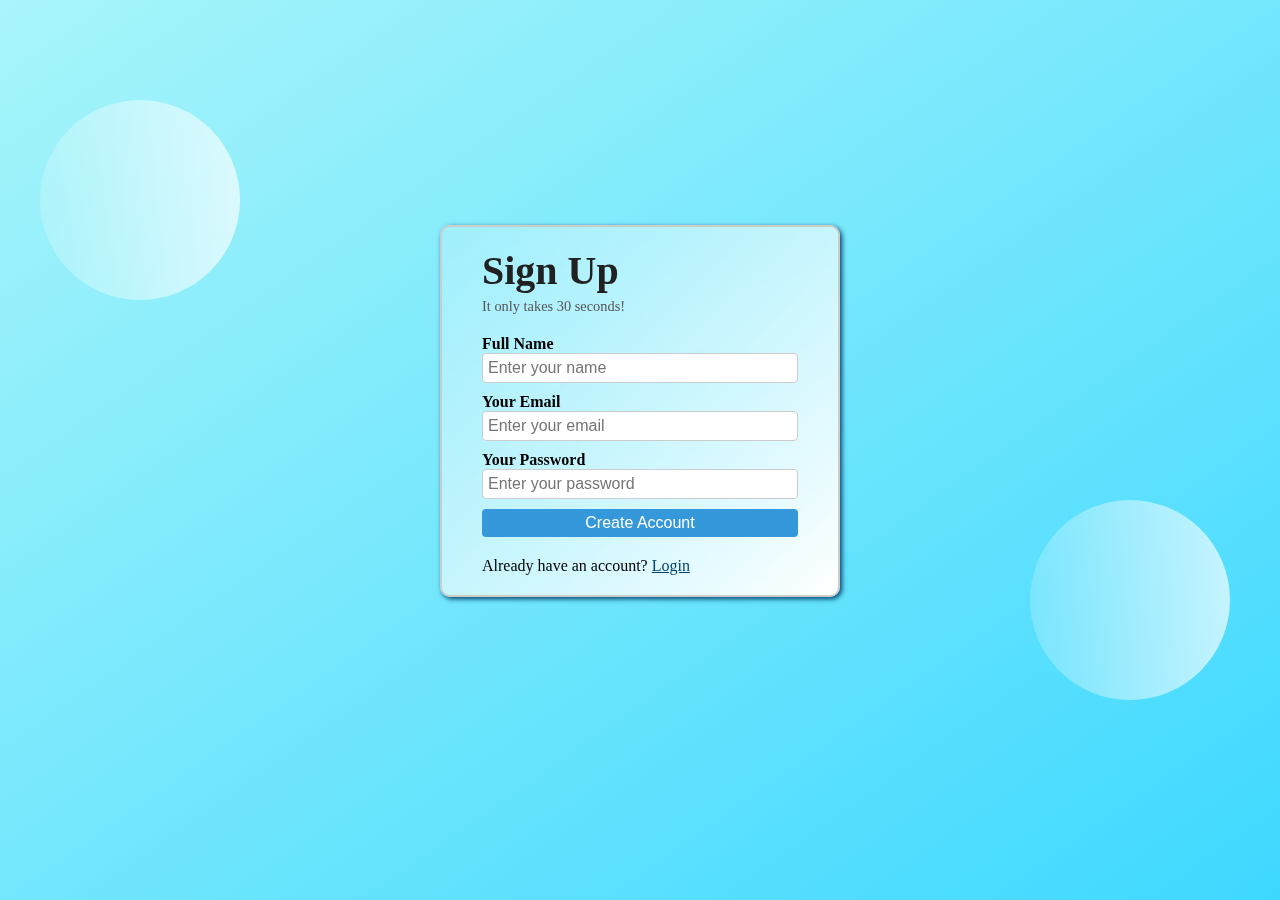
<file: Project_2/index.html>
<!DOCTYPE html>
<html lang="en">
  <head>
    <meta charset="UTF-8" />
    <meta name="viewport" content="width=device-width, initial-scale=1.0" />
    <title>Sign Up</title>
    <link rel="stylesheet" href="style.css" />
  </head>
  <body>
    <div class="outer">
      <div class="inner-box">
        <header class="signup-header">
          <h1>Sign Up</h1>
          <p>It only takes 30 seconds!</p>
        </header>
        <main class="singup-body">
          <form id="signup-form" action="/signup" method="POST">
            <p>
              <label for="fname">Full Name</label>
              <input
                type="text"
                id="fname"
                name="fname"
                placeholder="Enter your name"
                required
                aria-required="true"
              />
            </p>
            <p>
              <label for="email">Your Email</label>
              <input
                type="email"
                id="email"
                name="email"
                placeholder="Enter your email"
                required
                aria-required="true"
              />
            </p>
            <p>
              <label for="pass">Your Password</label>
              <input
                type="password"
                id="pass"
                name="pass"
                placeholder="Enter your password"
                required
                aria-required="true"
                minlength="8"
              />
            </p>
            <p>
              <input type="submit" id="submit" value="Create Account" />
            </p>
          </form>
        </main>
        <footer class="signup-footer">
          <p>Already have an account? <a href="/login">Login</a></p>
        </footer>
      </div>
      <div class="circle c1"></div>
      <div class="circle c2"></div>
    </div>
  </body>
</html>
</file>
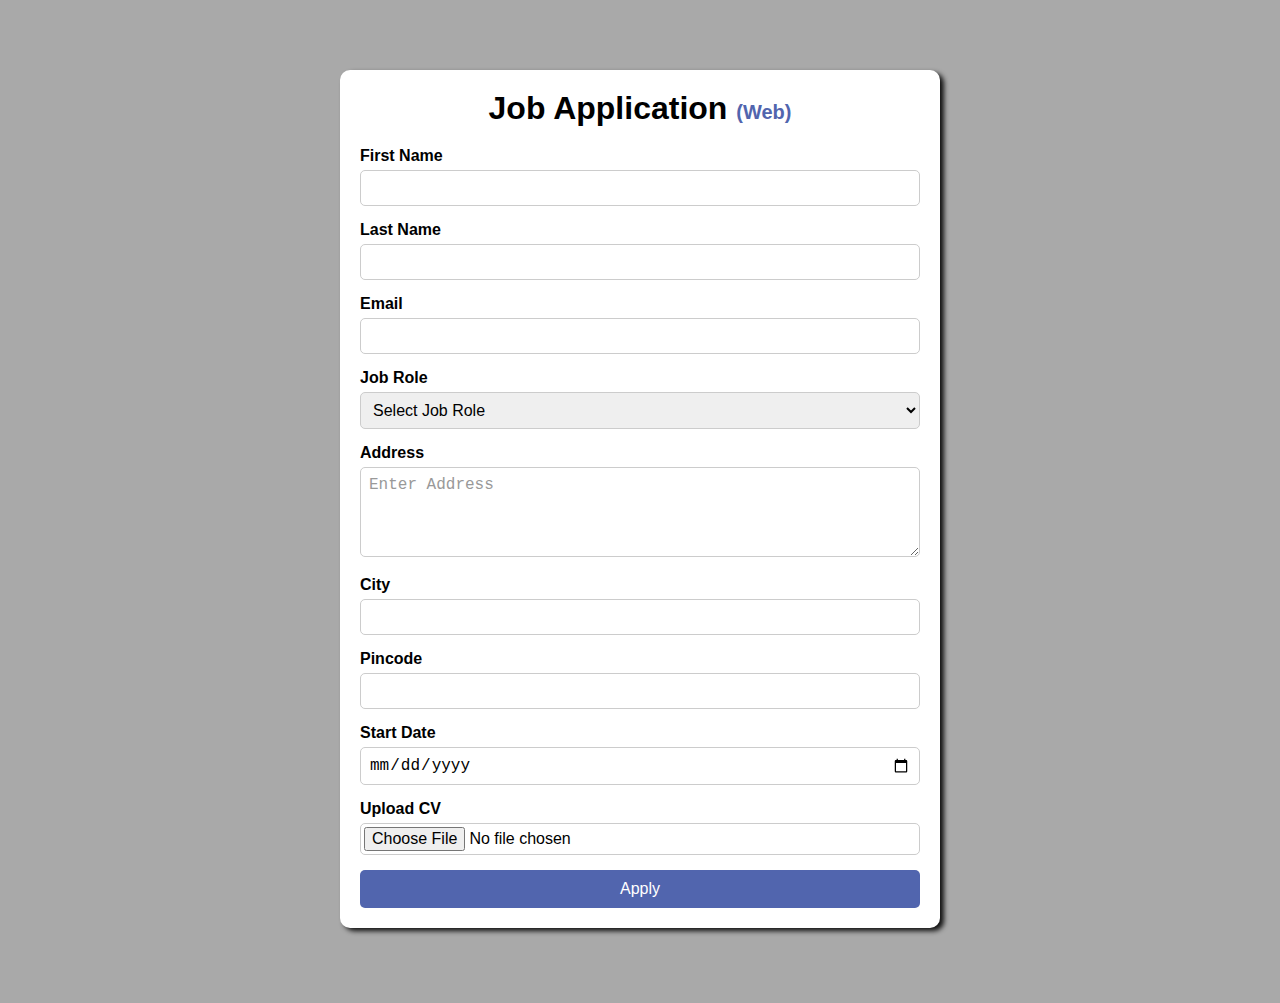
<file: Project_3/index.html>
<!DOCTYPE html>
<html lang="en">
  <head>
    <meta charset="UTF-8" />
    <meta name="viewport" content="width=device-width, initial-scale=1.0" />
    <title>Job Application</title>
    <link rel="stylesheet" href="style.css" />
  </head>
  <body>
    <div class="container">
      <div class="apply-box">
        <h1>Job Application <span class="title-small">(Web)</span></h1>
        <form id="jobForm" action="/submit" method="POST">
          <!-- First Name -->
          <div class="form-items">
            <label for="fName">First Name</label>
            <input
              type="text"
              id="fName"
              name="firstName"
              required
              aria-required="true"
            />
          </div>

          <!-- Last Name -->
          <div class="form-items">
            <label for="lName">Last Name</label>
            <input
              type="text"
              id="lName"
              name="lastName"
              required
              aria-required="true"
            />
          </div>

          <!-- Email -->
          <div class="form-items">
            <label for="email">Email</label>
            <input
              type="email"
              id="email"
              name="email"
              required
              aria-required="true"
            />
          </div>

          <!-- Job Role -->
          <div class="form-items">
            <label for="jrole">Job Role</label>
            <select name="jobRole" id="jrole" required aria-required="true">
              <option value="">Select Job Role</option>
              <option value="frontend">Frontend Developer</option>
              <option value="backend">Backend Developer</option>
              <option value="fullstack">Full Stack Developer</option>
              <option value="uiux">UI/UX Designer</option>
            </select>
          </div>

          <!-- Address -->
          <div class="form-items">
            <label for="address">Address</label>
            <textarea
              name="address"
              id="address"
              rows="4"
              cols="50"
              placeholder="Enter Address"
              required
              aria-required="true"
            ></textarea>
          </div>

          <!-- City -->
          <div class="form-items">
            <label for="city">City</label>
            <input
              type="text"
              id="city"
              name="city"
              required
              aria-required="true"
            />
          </div>

          <!-- Pincode -->
          <div class="form-items">
            <label for="pin">Pincode</label>
            <input
              type="number"
              id="pin"
              name="pincode"
              required
              aria-required="true"
            />
          </div>

          <!-- Start Date -->
          <div class="form-items">
            <label for="date">Start Date</label>
            <input
              type="date"
              id="date"
              name="startDate"
              required
              aria-required="true"
            />
          </div>

          <!-- CV -->
          <div class="form-items">
            <label for="cv">Upload CV</label>
            <input
              type="file"
              id="cv"
              name="cv"
              accept=".pdf,.doc,.docx"
              required
              aria-required="true"
            />
          </div>

          <button type="submit" class="submit-btn">Apply</button>
        </form>
      </div>
    </div>
  </body>
</html>
</file>
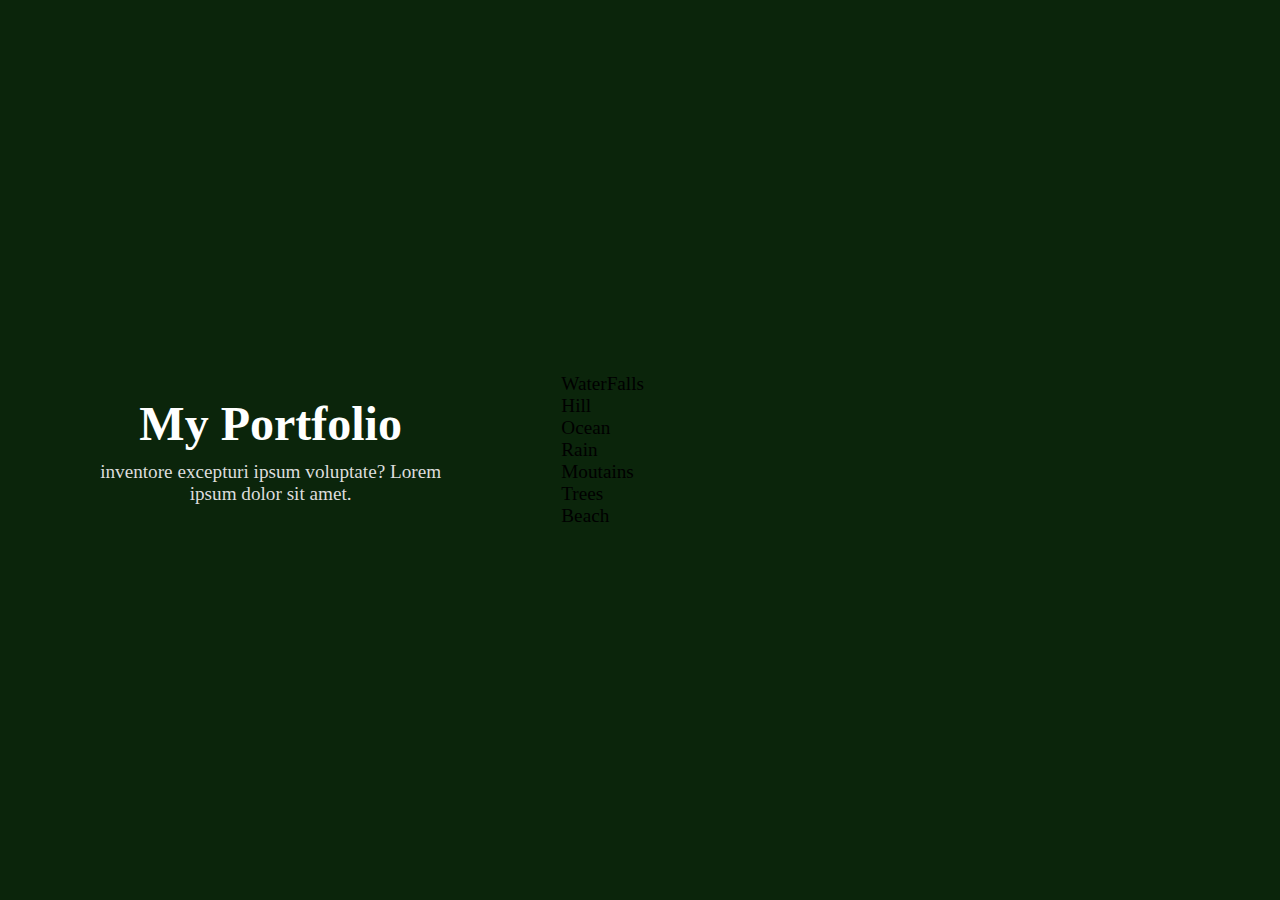
<file: Project_4/index.html>
<!DOCTYPE html>
<html lang="en">
<head>
    <meta charset="UTF-8">
    <meta name="viewport" content="width=device-width, initial-scale=1.0">
    <title>Grid Project</title>
    <link rel="stylesheet" href="style.css">
</head>
<body>
    <div class="container">
        <div class="left-box">
            <h2 class="heading">My Portfolio</h2>
            <p class="sub-heading">inventore excepturi ipsum voluptate? Lorem ipsum dolor sit amet.</p>
        </div>

        <!-- right gallery -->
        <div class="gallery">
            <div class="box" style="background-image:url(https://images.unsplash.com/photo-1470071459604-3b5ec3a7fe05?q=80&w=974&auto=format&fit=crop&ixlib=rb-4.1.0&ixid=M3wxMjA3fDB8MHxwaG90by1wYWdlfHx8fGVufDB8fHx8fA%3D%3D) ;">WaterFalls</div>
            <div class="box" style="background-image:url(https://images.unsplash.com/photo-1469474968028-56623f02e42e?q=80&w=1174&auto=format&fit=crop&ixlib=rb-4.1.0&ixid=M3wxMjA3fDB8MHxwaG90by1wYWdlfHx8fGVufDB8fHx8fA%3D%3D) ;">Hill</div>
            <div class="box" style="background-image:url(https://plus.unsplash.com/premium_photo-1673697239981-389164b7b87f?q=80&w=1144&auto=format&fit=crop&ixlib=rb-4.1.0&ixid=M3wxMjA3fDB8MHxwaG90by1wYWdlfHx8fGVufDB8fHx8fA%3D%3D) ;">Ocean</div>
            <div class="box" style="background-image:url(https://images.unsplash.com/photo-1506744038136-46273834b3fb?w=500&auto=format&fit=crop&q=60&ixlib=rb-4.1.0&ixid=M3wxMjA3fDB8MHxzZWFyY2h8Mjh8fG5hdHVyZXxlbnwwfHwwfHx8MA%3D%3D) ;">Rain</div>
            <div class="box" style="background-image:url(https://images.unsplash.com/photo-1501854140801-50d01698950b?q=80&w=1275&auto=format&fit=crop&ixlib=rb-4.1.0&ixid=M3wxMjA3fDB8MHxwaG90by1wYWdlfHx8fGVufDB8fHx8fA%3D%3D) ;">Moutains</div>
            <div class="box" style="background-image:url(https://images.unsplash.com/photo-1523712999610-f77fbcfc3843?w=500&auto=format&fit=crop&q=60&ixlib=rb-4.1.0&ixid=M3wxMjA3fDB8MHxzZWFyY2h8NDZ8fG5hdHVyZXxlbnwwfHwwfHx8MA%3D%3D) ;">Trees</div>
            <div class="box" style="background-image:url(https://images.unsplash.com/photo-1539634262233-7c0b48ab9503?q=80&w=1125&auto=format&fit=crop&ixlib=rb-4.1.0&ixid=M3wxMjA3fDB8MHxwaG90by1wYWdlfHx8fGVufDB8fHx8fA%3D%3D) ;">Beach</div>
        </div>
    </div>
</body>
</html>
</file>
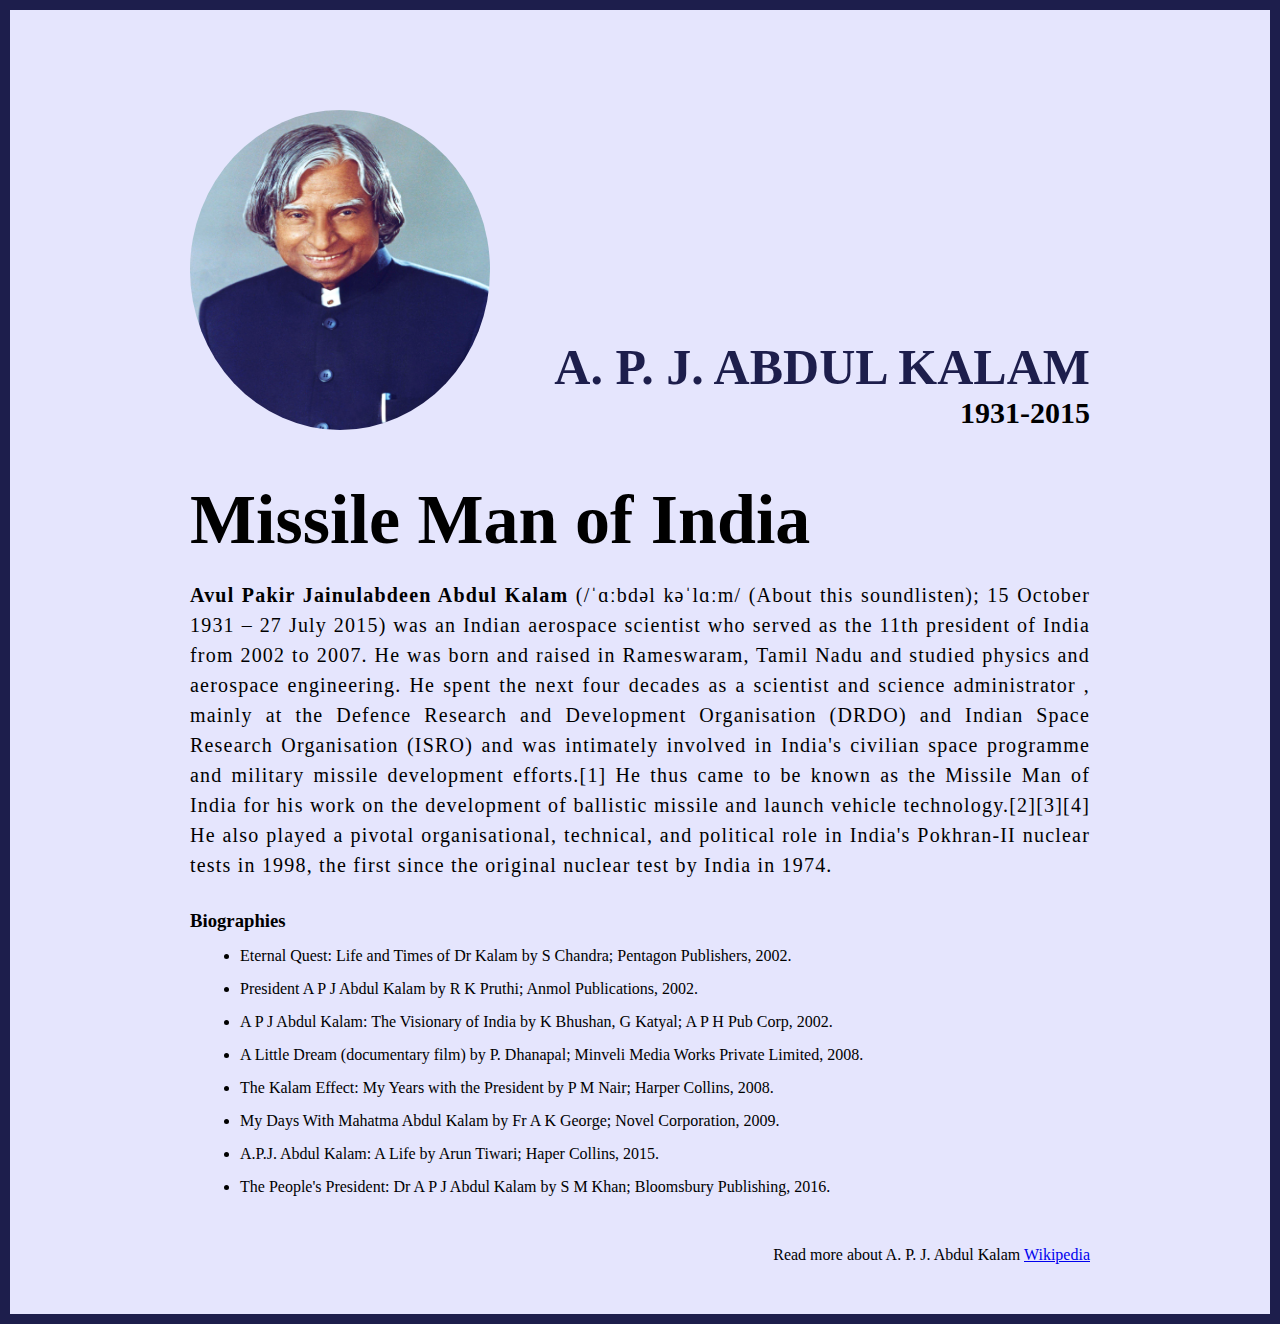
<file: Tribute_WebSite/index.html>
<!DOCTYPE html>
<html lang="en">
  <head>
    <meta charset="UTF-8" />
    <meta name="viewport" content="width=device-width, initial-scale=1.0" />
    <title>Tribute Website | A.P.J Abdul Kalam</title>
    <link rel="stylesheet" href="style.css" />
  </head>
  <body>
    <div class="rectangle">
      <div class="content">
        <section class="top_section">
          <div class="image_container">
            <img src="apj.jpg" alt="image" />
          </div>
          <div>
            <h1>A. P. J. Abdul Kalam</h1>
            <h4>1931-2015</h4>
          </div>
        </section>
        <section class="about_section">
          <h2>Missile Man of India</h2>
          <p>
            <b>Avul Pakir Jainulabdeen Abdul Kalam</b>
            (/ˈɑːbdəl kəˈlɑːm/ (About this soundlisten); 15 October 1931 – 27
            July 2015) was an Indian aerospace scientist who served as the 11th
            president of India from 2002 to 2007. He was born and raised in
            Rameswaram, Tamil Nadu and studied physics and aerospace
            engineering. He spent the next four decades as a scientist and
            science administrator , mainly at the Defence Research and
            Development Organisation (DRDO) and Indian Space Research
            Organisation (ISRO) and was intimately involved in India's civilian
            space programme and military missile development efforts.[1] He thus
            came to be known as the Missile Man of India for his work on the
            development of ballistic missile and launch vehicle
            technology.[2][3][4] He also played a pivotal organisational,
            technical, and political role in India's Pokhran-II nuclear tests in
            1998, the first since the original nuclear test by India in 1974.
          </p>
        </section>
        <section class="bio_Graphy">
          <h3>Biographies</h3>
          <ul>
            <li>
              Eternal Quest: Life and Times of Dr Kalam by S Chandra; Pentagon
              Publishers, 2002.
            </li>
            <li>
              President A P J Abdul Kalam by R K Pruthi; Anmol Publications,
              2002.
            </li>
            <li>
              A P J Abdul Kalam: The Visionary of India by K Bhushan, G Katyal;
              A P H Pub Corp, 2002.
            </li>
            <li>
              A Little Dream (documentary film) by P. Dhanapal; Minveli Media
              Works Private Limited, 2008.
            </li>
            <li>
              The Kalam Effect: My Years with the President by P M Nair; Harper
              Collins, 2008.
            </li>
            <li>
              My Days With Mahatma Abdul Kalam by Fr A K George; Novel
              Corporation, 2009.
            </li>
            <li>
              A.P.J. Abdul Kalam: A Life by Arun Tiwari; Haper Collins, 2015.
            </li>
            <li>
              The People's President: Dr A P J Abdul Kalam by S M Khan;
              Bloomsbury Publishing, 2016.
            </li>
          </ul>
        </section>
        <footer>
          <p>
            Read more about A. P. J. Abdul Kalam
            <a href="https://en.wikipedia.org/wiki/A._P._J._Abdul_Kalam"
              >Wikipedia</a
            >
          </p>
        </footer>
      </div>
    </div>
  </body>
</html>
</file>
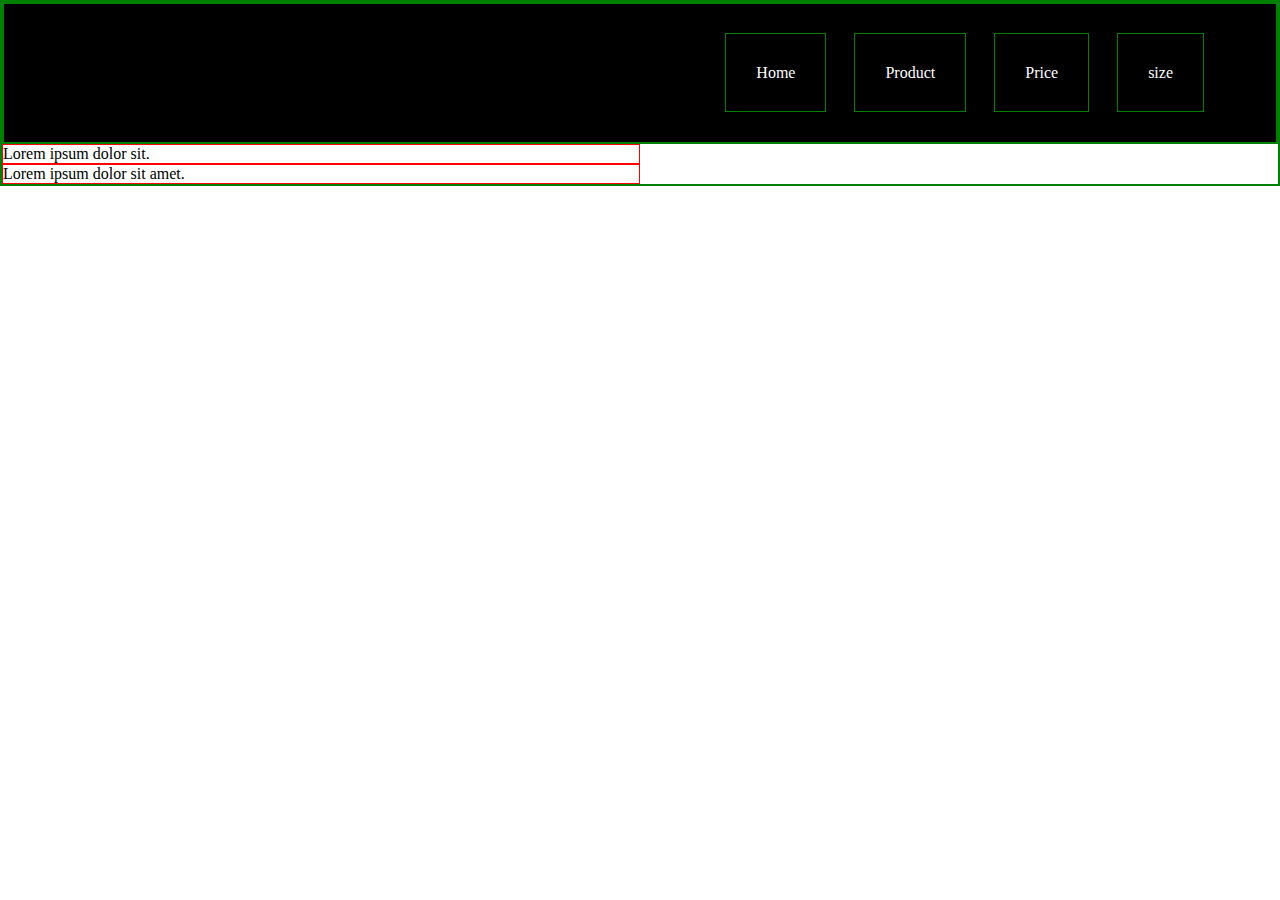
<file: Reivision/DisplayPro.html>
<!DOCTYPE html>
<html lang="en">
<head>
    <meta charset="UTF-8">
    <meta name="viewport" content="width=device-width, initial-scale=1.0">
    <title>Display properties</title>
    <link rel="stylesheet" href="Displaypro.css">
</head>
<body>



    <nav>
        <ul>
            <li>Home</li>
            <li>Product</li>
            <li>Price</li>
            <li>size</li>
        </ul>
    </nav>
    <p>Lorem ipsum dolor sit.</p>
    <p>Lorem ipsum dolor sit amet.</p>


</body>
</html>
</file>
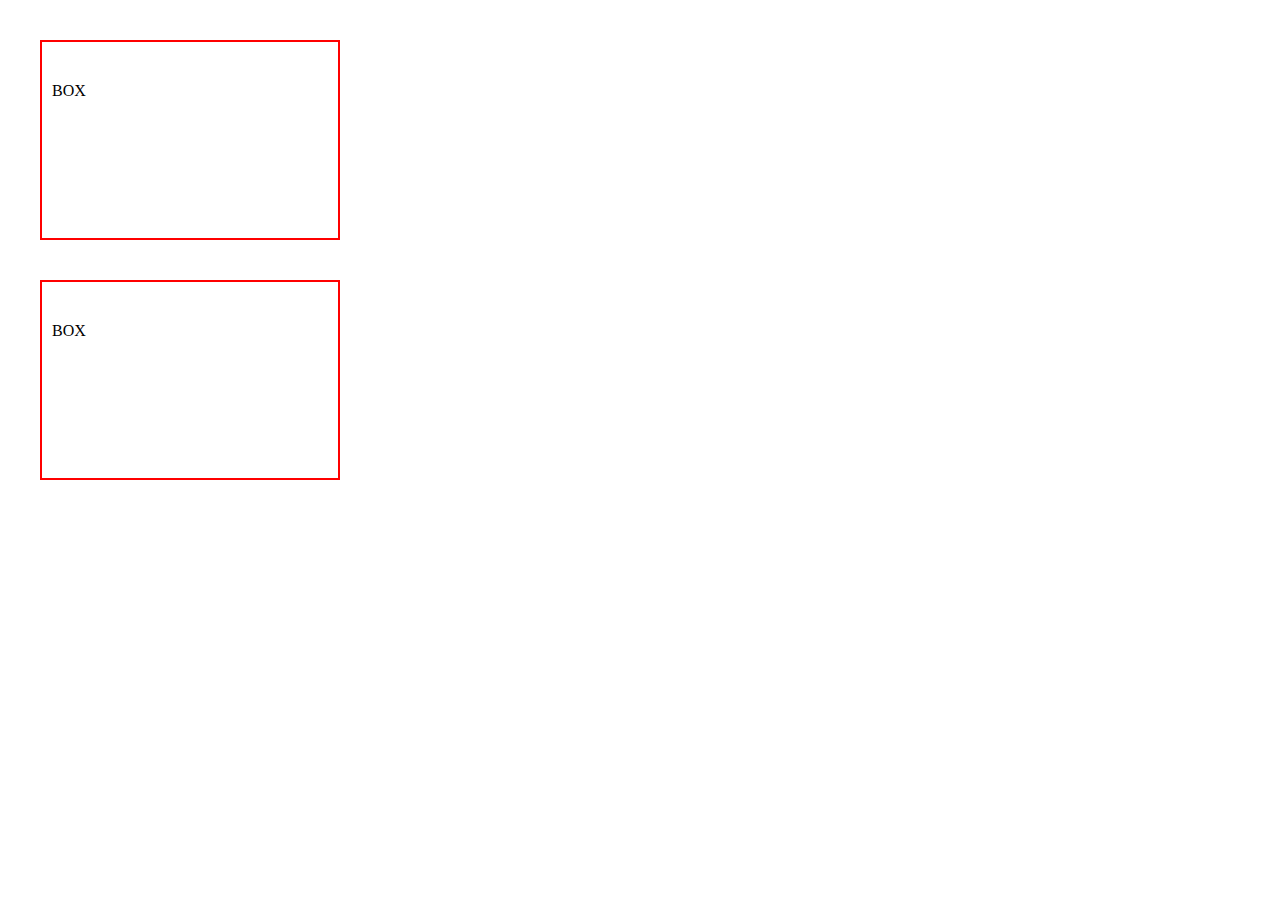
<file: Reivision/DivTag.html>
<!DOCTYPE html>
<html lang="en">
<head>
    <meta charset="UTF-8">
    <meta name="viewport" content="width=device-width, initial-scale=1.0">
    <title> Div Tag </title>
    <link rel="stylesheet" href="Divtag.css">
</head>
<body>
    <div class="box">
        BOX
    </div>

    <div class="box">
        BOX
    </div>
</body>
</html>
</file>
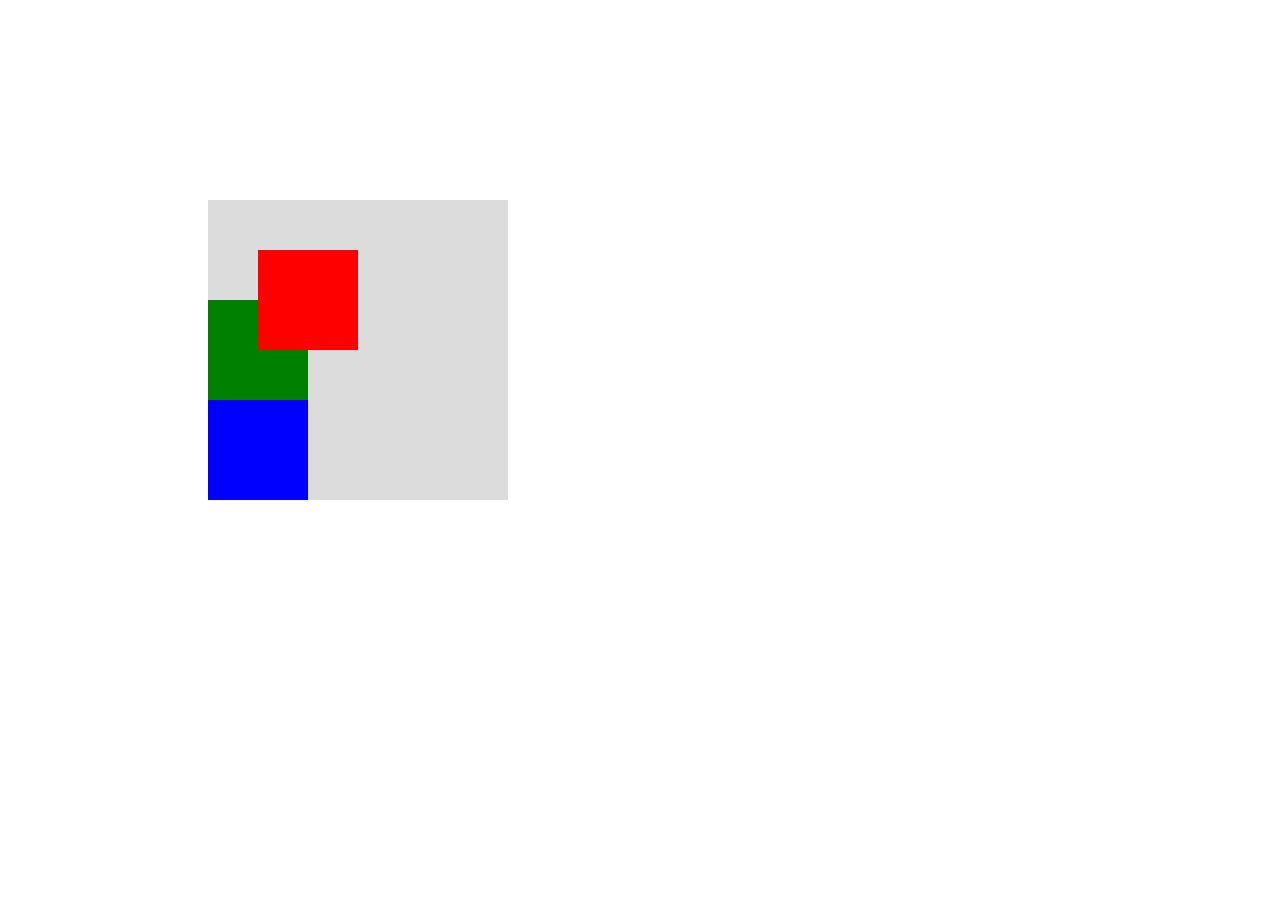
<file: Reivision/PositionPro.html>
<!DOCTYPE html>
<html lang="en">
<head>
    <meta charset="UTF-8">
    <meta name="viewport" content="width=device-width, initial-scale=1.0">
    <title>Document</title>
    <link rel="stylesheet" href="Positions.css">
</head>
<body>
    <div class="container">
        <div class="box red"></div>
        <div class="box green"></div>
        <div class="box blue"></div>
    </div>
</body>
</html>
</file>
<file: Project_2/style.css>
*
{
    margin: 0px;
    padding: 0px;
    box-sizing: border-box;
}

.outer
{
    width: 100vw;
    height: 100vh;
    background: linear-gradient( to top left, #3ed8ff, #a8f5fa);
}

.inner-box
{
    width: 400px;
    margin: 0 auto;
    position: relative;
    top: 25%;
    transform: translate(-50);
    padding: 20px 40px;
    /* background-color: #ffffffcc; */
    background: linear-gradient(to top left,#ffffff,#ffffff33);
    backdrop-filter: blur(9px);
    border-radius: 10px;
    box-shadow: 2px 2px 5px #02416b;
    border: 2px solid #ccc;
    z-index: 2;

}

.signup-header h1
{
    font-size: 2.5rem;
    color: #212121;
}

.signup-header p
{
    font-size: 0.9rem;
    color: #555;
    margin-top: 4px;
}

.singup-body
{
    margin: 20px 0;
}

.singup-body p
{
    margin: 10px 0;
}

.singup-body p label
{
    display: block;
    font-weight: bold;
}

.singup-body p input
{
    width: 100%;
   padding: 5px;
   border: 1px solid #ccc;
   border-radius: 4px;
   font-size: 1rem;
}


#submit
{
    background-color: #3498db;
    border: none;
    color: white;
    cursor: pointer;
}

#submit:hover
{
    background-color: #02416b;
}

.signup-footer p a
{
    color: #02416b;
    text-align: center;
}


.circle
{
    width: 200px;
    height: 200px;
    border-radius: 100px;
    background: linear-gradient(to right, #ffffff33,#ffffffaa);
    position: absolute;
}

.c1
{
    top: 100px;
    left: 40px;
}

.c2
{
    bottom: 200px;
    right: 50px;
}
</file>
<file: Project_3/style.css>
* {
    margin: 0;
    padding: 0;
    box-sizing: border-box;
}

body {
    background-color: #A9A9A9;
    font-family: Arial, sans-serif;
}

.container {
    max-width: 900px;
    margin: 0 auto;
    padding: 20px;
}

.apply-box {
    max-width: 600px;
    background-color: white;
    margin: 50px auto;
    padding: 20px;
    box-shadow: 4px 3px 5px rgba(1, 1, 0, 0.9);
    border-radius: 10px;
}

h1 {
    text-align: center;
    margin-bottom: 20px;
}

.title-small {
    font-size: 20px;
    color: #5165ae;
}

.form-items {
    margin-bottom: 15px;
}

.form-items label {
    display: block;
    font-weight: bold;
    margin-bottom: 5px;
}

.form-items input,
.form-items select,
.form-items textarea {
    width: 100%;
    padding: 8px;
    border: 1px solid #ccc;
    border-radius: 5px;
    font-size: 16px;
}

.form-items textarea {
    resize: vertical;
}

.form-items input:focus,
.form-items select:focus,
.form-items textarea:focus {
    outline: none;
    border-color: #5165ae;
    box-shadow: 0 0 5px rgba(81, 101, 174, 0.5);
}

.form-items input[type="file"] {
    padding: 3px;
}

.form-items input::placeholder,
.form-items textarea::placeholder {
    color: #999;
}

.submit-btn {
    display: block;
    width: 100%;
    padding: 10px;
    background-color: #5165ae;
    color: white;
    border: none;
    border-radius: 5px;
    font-size: 16px;
    cursor: pointer;
    transition: background-color 0.3s;
}

.submit-btn:hover {
    background-color: #3e4c8b;
}

/* Responsive Design */
/* @media (max-width: 600px) {
    .apply-box {
        padding: 15px;
        margin: 20px;
    }

    .form-items input,
    .form-items select,
    .form-items textarea {
        font-size: 14px;
    }
} */
</file>
<file: Project_4/style.css>
*
{
    margin: 0px;
    padding: 0px;
    box-sizing: border-box;
}

body
{
    background-color: rgb(11, 37, 11);
    font-size: 1.2rem;
}

.container
{
    min-height: 100vh;
    display: flex;
    justify-content:space-evenly ;
    align-items: center;
    gap: 20px;
}

.left-box{
    flex-basis:30% ;
}

.gallery
{
    flex-basis: 50%;
}

.heading
{
    font-size: 3rem;
    color: white;
    text-align: center;
}

.sub-heading
{
    color: #ddd;
    margin-top: 10px;
    text-align: center;
}
</file>
<file: Tribute_WebSite/style.css>
* {
    margin: 0;
    padding: 0;
    box-sizing: border-box;
}

.rectangle {
    background-color: #E5E5FD;
    min-width: 100vw;
    min-height: 100vh;
    border: 10px solid #1D1E4C;
}

.content {
    max-width: 900px;
    margin: 0 auto;
}

.top_section {
    display: flex;
    justify-content: space-between;
    margin-top: 100px;
    align-items: flex-end;
}

.top_section h1 {
    font-size: 50px;
    font-weight: bold;
    color: #1D1E4C;
    text-transform: uppercase;
}

.top_section h4 {
    text-align: end;
    font-size: 30px;
}


.image_container {
    border-radius: 50%;
    overflow: hidden;
}


.image_container,
img {
    width: 300px;
    height: 320px;
}

.about_section {
    margin-top: 50px;

}

.about_section h2 {
    font-size: 70px;
    font-weight: 400px;
    margin-bottom: 20px;
}

.about_section p {
    font-size: 20px;
    line-height: 30px;
    letter-spacing: 1.2px;
    text-align: justify;
}

.bio_Graphy {
    margin-top: 30px;
}

.bio_Graphy h3 {
    margin: 15px 0;
}

.bio_Graphy ul {
    margin-left: 50px;

}

.bio_Graphy li {
    margin-bottom: 15px;
}

footer {
    margin: 50px 0;

}

footer p {
    text-align: end;
}
</file>
<file: Reivision/Displaypro.css>
*
{
    border: 1px solid green;
    margin: 0;
    padding: 0;
    box-sizing: border-box;
}

p{

    border: 1px solid red;
    width: 50%;
}

ul{
    text-align: end;
    padding: 60px;
    background-color:black;
    color: white;
}
li{
    display: inline;
    padding: 30px;
    margin: 12px;

}
li:hover{
    color: pink;
    cursor: pointer;

}
</file>
<file: Reivision/Divtag.css>
*
{
    margin: 0;
    padding: 0;
    box-sizing: border-box;
}
.box
{
    border: 2px solid red;
    /* margin: 40px; */
    padding: 40px 30px 20px 10px;
    margin: 40px;
    width: 300px;
    height: 200px;
}
</file>
<file: Reivision/Positions.css>
.container
{
    width: 300px;
    height: 300px;
    background-color: gainsboro;
    margin: 200px;
}

.box
{
    width: 100px;
    height: 100px;
}

.red{
    background-color: red;
    position: relative;
    top: 50px;
    left: 50px;
    right: 100px;
}

.green{
    background-color: green;
}

.blue
{
    background-color: blue;
}
</file>
